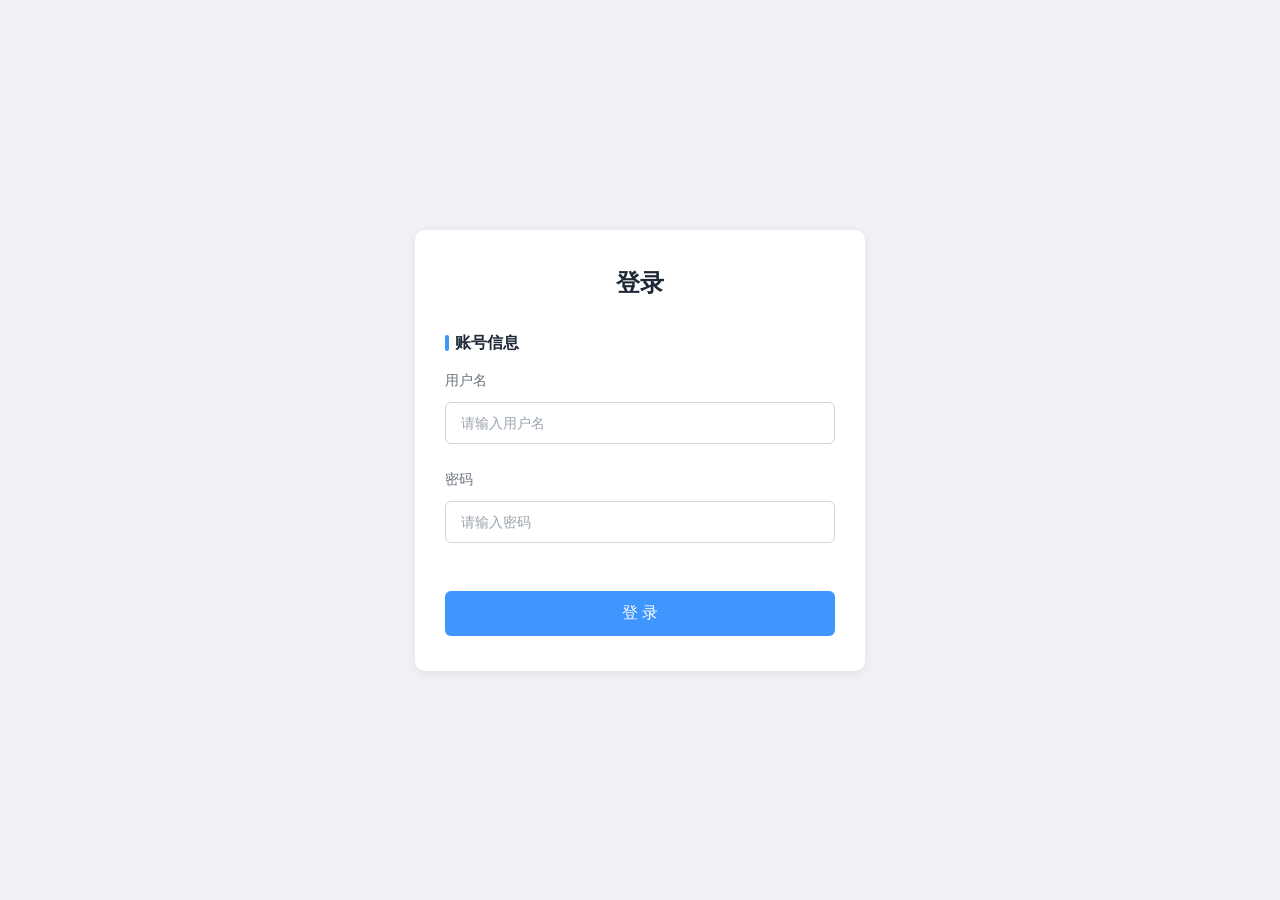
<file: activator/public/index.html>
<!DOCTYPE html>
<html lang="zh-CN">
<head>
    <meta charset="UTF-8">
    <meta name="viewport" content="width=device-width, initial-scale=1.0">
    <title>登录 - 激活码计算工具</title>
    <style>
        /* 全局重置 - 完全保持与激活码工具一致的风格 */
        * {
            margin: 0;
            padding: 0;
            box-sizing: border-box;
            font-family: "Microsoft Yahei", "PingFang SC", "Inter", -apple-system, sans-serif;
        }

        /* 全局样式 - 与激活码工具保持一致 */
        body {
            background-color: #f0f2f5;
            color: #333;
            padding: 20px;
            line-height: 1.5;
            min-height: 100vh;
            display: flex;
            align-items: center;
            justify-content: center;
        }

        /* 主容器 - 完全沿用激活码工具的容器样式 */
        .login-container {
            max-width: 450px;
            width: 100%;
            margin: 0 auto;
            background-color: #fff;
            padding: 35px 30px;
            border-radius: 10px;
            box-shadow: 0 2px 12px rgba(0, 0, 0, 0.08);
        }

        /* 页面标题 - 与.page-title保持一致 */
        .login-container h1 {
            text-align: center;
            font-size: 24px;
            color: #1f2937;
            margin-bottom: 30px;
            font-weight: 600;
        }

        /* 表单组 - 对应.checkbox-group的样式 */
        .form-group {
            margin-bottom: 25px;
        }

        /* 分组标题 - 完全沿用.group-title */
        .form-group h3 {
            font-size: 16px;
            color: #1f2937;
            margin-bottom: 15px;
            font-weight: 600;
            position: relative;
            padding-left: 10px;
        }

        .form-group h3::before {
            content: '';
            position: absolute;
            left: 0;
            top: 50%;
            transform: translateY(-50%);
            width: 4px;
            height: 16px;
            background-color: #4096ff;
            border-radius: 2px;
        }

        /* 输入区域 - 完全沿用激活码工具的.input-wrapper样式 */
        .input-wrapper {
            position: relative;
            display: flex;
            flex-direction: column;
            gap: 6px;
        }

        .input-wrapper label {
            font-size: 14px;
            color: #6b7280;
            font-weight: 500;
            margin-bottom: 5px;
        }

        .input-wrapper input {
            width: 100%;
            padding: 12px 15px;
            border: 1px solid #d1d5db;
            border-radius: 6px;
            font-size: 14px;
            outline: none;
            transition: all 0.2s ease;
        }

        .input-wrapper input:focus {
            border-color: #4096ff;
            box-shadow: 0 0 0 3px rgba(64, 150, 255, 0.1);
        }

        .input-wrapper input::placeholder {
            color: #9ca3af;
        }

        /* 错误提示 - 沿用.tips样式但增强 */
        .error-tip {
            font-size: 12px;
            line-height: 1;
            padding-left: 10px;
            color: #ff4d4f;
            min-height: 18px;
        }

        /* 错误信息显示框 - 新增但保持风格一致 */
        .error-message {
            background-color: #ff4d4f;
            color: white;
            padding: 10px 15px;
            border-radius: 6px;
            margin: 20px 0 10px;
            font-size: 13px;
            text-align: center;
            animation: shake 0.3s ease;
            display: none;
        }

        /* 按钮区域 - 完全沿用.btn-area样式 */
        .btn-area {
            display: flex;
            gap: 15px;
            margin-top: 30px;
            justify-content: center;
        }

        /* 登录按钮 - 沿用.calc-btn样式 */
        .login-btn {
            padding: 12px 30px;
            background-color: #4096ff;
            color: #fff;
            border: none;
            border-radius: 6px;
            font-size: 16px;
            font-weight: 500;
            cursor: pointer;
            display: flex;
            align-items: center;
            justify-content: center;
            gap: 8px;
            transition: all 0.2s ease;
            flex: 1;
        }

        .login-btn:hover {
            background-color: #3385ff;
            transform: translateY(-2px);
        }

        /* 重置按钮 - 沿用.reset-btn样式 */
        .reset-btn {
            padding: 12px 30px;
            background-color: #f9fafb;
            color: #6b7280;
            border: 1px solid #d1d5db;
            border-radius: 6px;
            font-size: 16px;
            font-weight: 500;
            cursor: pointer;
            display: flex;
            align-items: center;
            justify-content: center;
            gap: 8px;
            transition: all 0.2s ease;
            flex: 1;
        }

        .reset-btn:hover {
            background-color: #f3f4f6;
            color: #4b5563;
        }

        /* 注册链接区域 - 新增但保持风格 */
        .register-link {
            text-align: center;
            margin-top: 20px;
            padding-top: 15px;
            border-top: 1px solid #e5e7eb;
        }

        .register-link a {
            color: #4096ff;
            text-decoration: none;
            font-size: 14px;
            transition: all 0.2s ease;
        }

        .register-link a:hover {
            color: #3385ff;
            text-decoration: underline;
        }

        /* 提示文字 - 沿用原有风格 */
        .tips {
            font-size: 12px;
            color: #9ca3af;
            text-align: center;
            margin-top: 10px;
        }

        /* 动画 - 新增但保持简洁 */
        @keyframes shake {
            0%, 100% { transform: translateX(0); }
            25% { transform: translateX(-5px); }
            75% { transform: translateX(5px); }
        }

        /* 移动端适配 - 完全沿用激活码工具的响应式样式 */
        @media (max-width: 768px) {
            body {
                padding: 10px;
            }
            
            .login-container {
                padding: 25px 20px;
            }

            .login-container h1 {
                font-size: 22px;
            }

            .btn-area {
                flex-direction: column;
                gap: 10px;
            }

            .login-btn, .reset-btn {
                width: 100%;
            }
        }

        /* 记住密码复选框 - 沿用.checkbox-item样式 */
        .remember-group {
            margin-top: 15px;
            display: flex;
            align-items: center;
            justify-content: space-between;
        }

        .checkbox-item {
            display: flex;
            align-items: center;
            cursor: pointer;
            font-size: 14px;
            color: #4b5563;
        }

        .checkbox-item input {
            width: 16px;
            height: 16px;
            margin-right: 8px;
            accent-color: #4096ff;
            cursor: pointer;
        }

        .checkbox-item span:hover {
            color: #4096ff;
        }

        .forgot-link {
            color: #4096ff;
            text-decoration: none;
            font-size: 14px;
        }

        .forgot-link:hover {
            text-decoration: underline;
        }
    </style>
</head>
<body>
    <div class="login-container">
        <h1>登录</h1>
        
        <div class="form-group">
            <h3>账号信息</h3>
            <div class="input-wrapper">
                <label>用户名</label>
                <input type="text" id="username" placeholder="请输入用户名">
            </div>
        </div>

        <div class="form-group">
            <div class="input-wrapper">
                <label>密码</label>
                <input type="password" id="password" placeholder="请输入密码">
            </div>
            <div class="error-tip" id="password-tip"></div>
        </div>

        <!-- 错误提示区域 -->
        <div class="error-message" id="error-message"></div>

        <!-- 按钮区域 - 完全沿用激活码工具的按钮样式 -->
        <div class="btn-area">
            <button class="login-btn" id="loginBtn">
                登 录
            </button>
        </div>

    </div>

    <script>
        // 获取元素
        const usernameInput = document.getElementById('username');
        const passwordInput = document.getElementById('password');
        const loginBtn = document.getElementById('loginBtn');
        const resetBtn = document.getElementById('resetBtn');
        const errorMessage = document.getElementById('error-message');
        const passwordTip = document.getElementById('password-tip');

        // 登录按钮点击事件
        loginBtn.addEventListener('click', async function() {
            const username = usernameInput.value.trim();
            const password = passwordInput.value.trim();

            // 表单验证
            if (!username || !password) {
                showError('用户名和密码不能为空');
                return;
            }

            if (password.length < 6) {
                passwordTip.textContent = '密码长度不能少于6位';
                passwordTip.style.color = '#ff4d4f';
                return;
            } else {
                passwordTip.textContent = '';
            }

            try {
                // 显示加载状态
                loginBtn.textContent = '登录中...';
                loginBtn.disabled = true;

                // 调用登录API
                const response = await fetch('/api/login', {
                    method: 'POST',
                    headers: {
                        'Content-Type': 'application/json'
                    },
                    body: JSON.stringify({ username, password })
                });

                if (response.ok) {
                    // 登录成功，跳转到主界面
                    window.location.href = '/dashboard/';
                } else {
                    const error = await response.text();
                    showError(error || '用户名或密码错误');
                }
            } catch (error) {
                showError('网络错误，请稍后重试');
            } finally {
                // 恢复按钮状态
                loginBtn.textContent = '登 录';
                loginBtn.disabled = false;
            }
        });

        // 重置按钮点击事件
        resetBtn.addEventListener('click', function() {
            usernameInput.value = '';
            passwordInput.value = '';
            passwordTip.textContent = '';
            errorMessage.style.display = 'none';
        });

        // 显示错误信息
        function showError(text) {
            errorMessage.textContent = text;
            errorMessage.style.display = 'block';
            
            // 3秒后自动隐藏
            setTimeout(() => {
                errorMessage.style.display = 'none';
            }, 3000);
        }

        // 回车键登录
        document.addEventListener('keypress', function(e) {
            if (e.key === 'Enter') {
                loginBtn.click();
            }
        });

        // 输入时隐藏错误提示
        usernameInput.addEventListener('input', function() {
            errorMessage.style.display = 'none';
        });

        passwordInput.addEventListener('input', function() {
            errorMessage.style.display = 'none';
            passwordTip.textContent = '';
        });
    </script>
</body>
</html>
</file>
